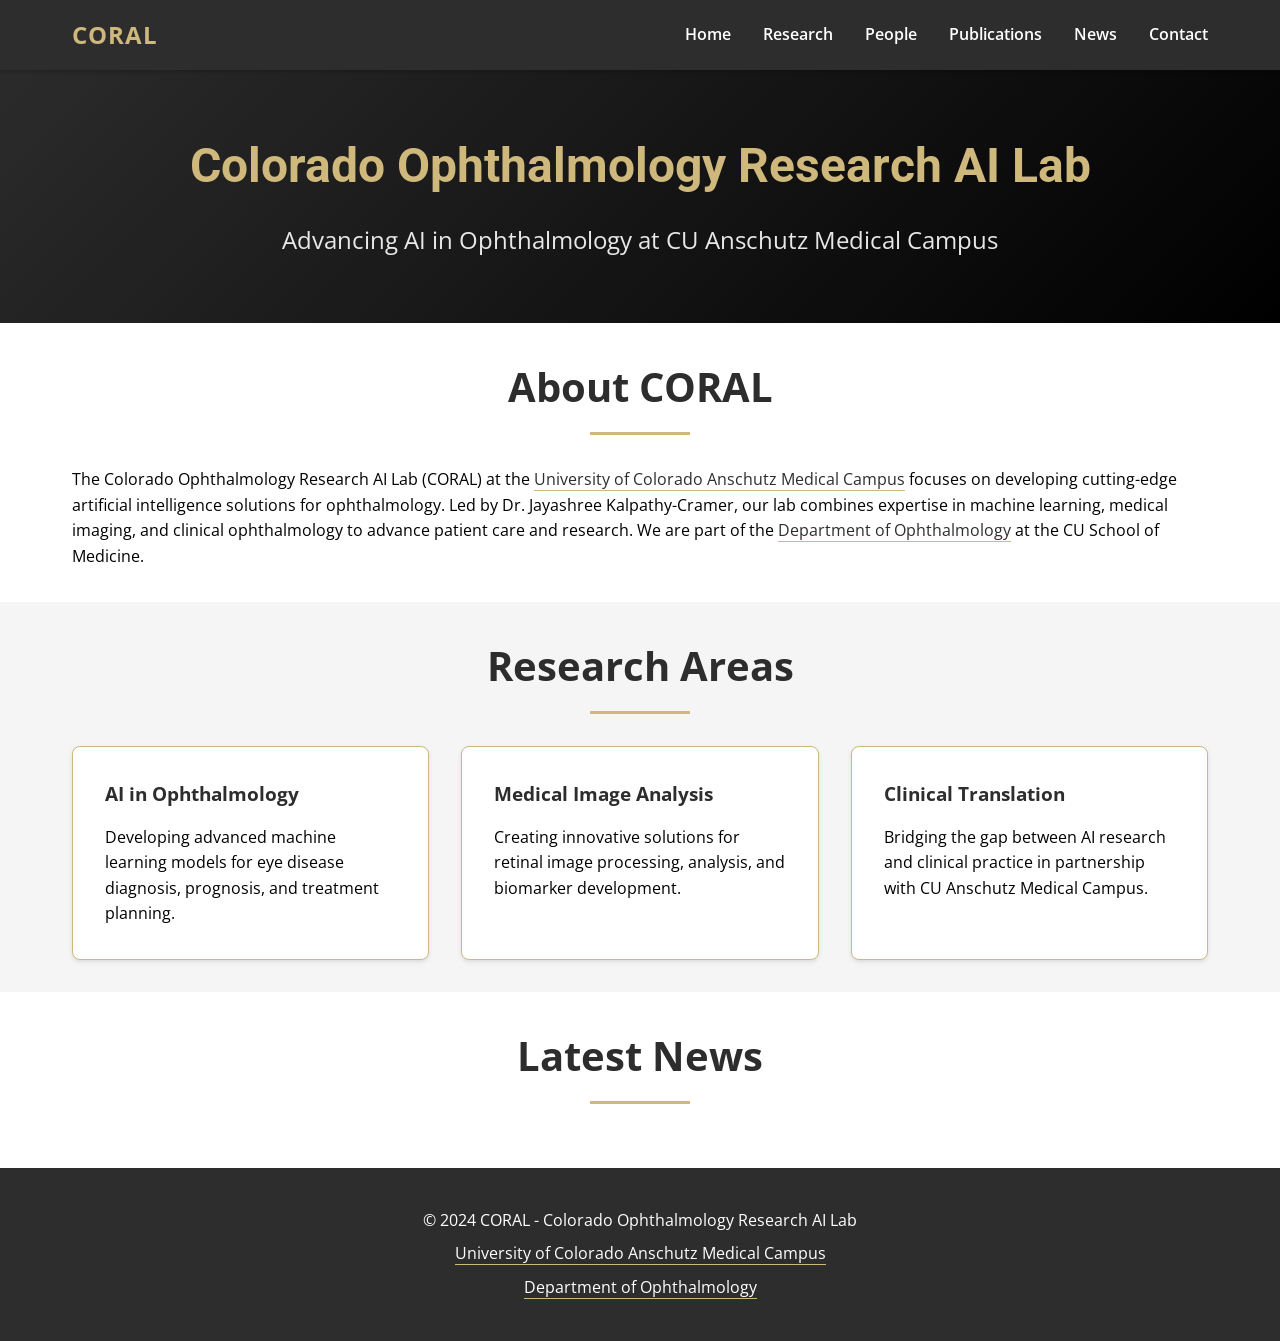
<file: index.html>
<!DOCTYPE html>
<html lang="en">
<head>
    <meta charset="UTF-8">
    <meta name="viewport" content="width=device-width, initial-scale=1.0">
    <title>CORAL - Colorado Ophthalmology Research AI Lab | CU Anschutz</title>
    <link rel="stylesheet" href="css/style.css">
    <link href="https://fonts.googleapis.com/css2?family=Open+Sans:wght@400;600&family=Roboto:wght@300;500;700&display=swap" rel="stylesheet">
</head>
<body>
    <header>
        <nav>
            <div class="logo">CORAL</div>
            <ul>
                <li><a href="#home">Home</a></li>
                <li><a href="#research">Research</a></li>
                <li><a href="#people">People</a></li>
                <li><a href="#publications">Publications</a></li>
                <li><a href="#news">News</a></li>
                <li><a href="#contact">Contact</a></li>
            </ul>
        </nav>
    </header>

    <main>
        <section id="home" class="hero">
            <div class="container">
                <h1>Colorado Ophthalmology Research AI Lab</h1>
                <p class="subtitle">Advancing AI in Ophthalmology at CU Anschutz Medical Campus</p>
            </div>
        </section>

        <section id="about" class="about">
            <div class="container">
                <h2>About CORAL</h2>
                <p>The Colorado Ophthalmology Research AI Lab (CORAL) at the <a href="https://www.cuanschutz.edu/" target="_blank">University of Colorado Anschutz Medical Campus</a> focuses on developing cutting-edge artificial intelligence solutions for ophthalmology. Led by Dr. Jayashree Kalpathy-Cramer, our lab combines expertise in machine learning, medical imaging, and clinical ophthalmology to advance patient care and research. We are part of the <a href="https://medschool.cuanschutz.edu/ophthalmology" target="_blank">Department of Ophthalmology</a> at the CU School of Medicine.</p>
            </div>
        </section>

        <section id="research" class="research">
            <div class="container">
                <h2>Research Areas</h2>
                <div class="research-grid">
                    <div class="research-item">
                        <h3>AI in Ophthalmology</h3>
                        <p>Developing advanced machine learning models for eye disease diagnosis, prognosis, and treatment planning.</p>
                    </div>
                    <div class="research-item">
                        <h3>Medical Image Analysis</h3>
                        <p>Creating innovative solutions for retinal image processing, analysis, and biomarker development.</p>
                    </div>
                    <div class="research-item">
                        <h3>Clinical Translation</h3>
                        <p>Bridging the gap between AI research and clinical practice in partnership with CU Anschutz Medical Campus.</p>
                    </div>
                </div>
            </div>
        </section>

        <section id="news" class="news">
            <div class="container">
                <h2>Latest News</h2>
                <div class="news-items">
                    <!-- News items will be added here -->
                </div>
            </div>
        </section>
    </main>

    <footer>
        <div class="container">
            <p>&copy; 2024 CORAL - Colorado Ophthalmology Research AI Lab</p>
            <p><a href="https://www.cuanschutz.edu/" target="_blank">University of Colorado Anschutz Medical Campus</a></p>
            <p><a href="https://medschool.cuanschutz.edu/ophthalmology" target="_blank">Department of Ophthalmology</a></p>
        </div>
    </footer>
</body>
</html>
</file>
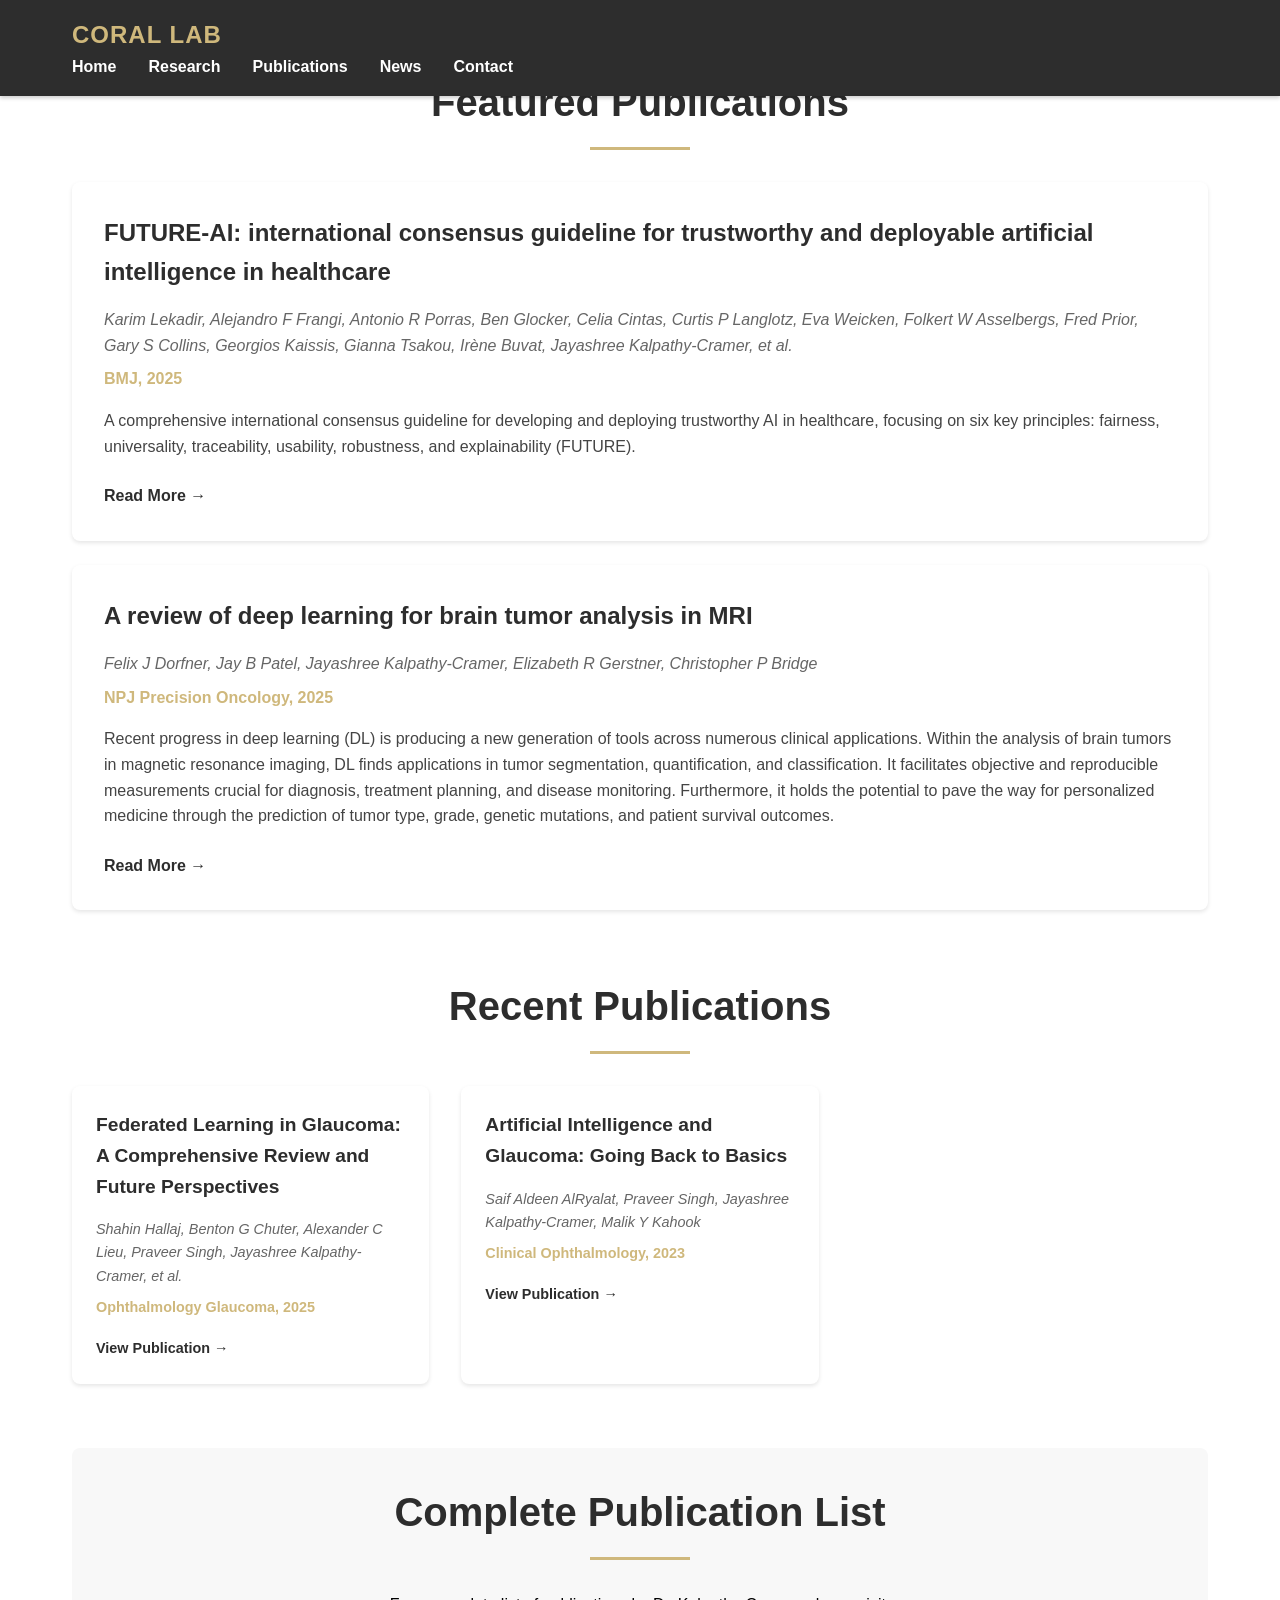
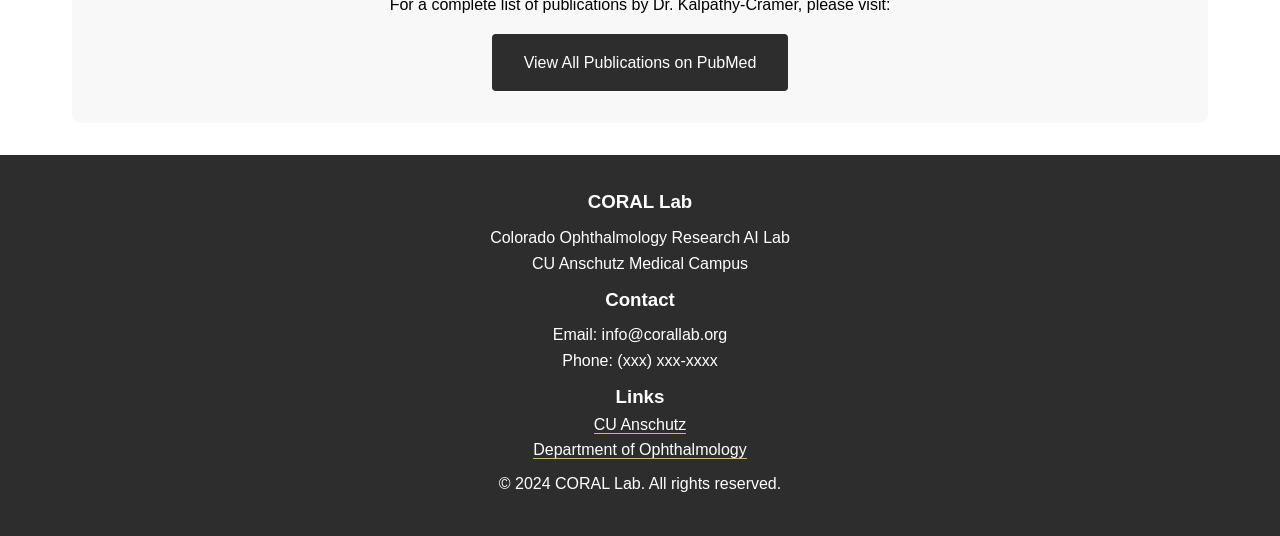
<file: publications.html>
<!DOCTYPE html>
<html lang="en">
<head>
    <meta charset="UTF-8">
    <meta name="viewport" content="width=device-width, initial-scale=1.0">
    <title>Publications - CORAL Lab</title>
    <link rel="stylesheet" href="css/style.css">
</head>
<body>
    <header>
        <nav>
            <div class="nav-container">
                <a href="index.html" class="logo">CORAL Lab</a>
                <ul class="nav-links">
                    <li><a href="index.html">Home</a></li>
                    <li><a href="research.html">Research</a></li>
                    <li><a href="publications.html" class="active">Publications</a></li>
                    <li><a href="news.html">News</a></li>
                    <li><a href="contact.html">Contact</a></li>
                </ul>
            </div>
        </nav>
    </header>

    <main>
        <section class="publications-container">
            <h1>Publications</h1>
            
            <section class="featured-publications">
                <h2>Featured Publications</h2>
                <div class="publication-card">
                    <h3>FUTURE-AI: international consensus guideline for trustworthy and deployable artificial intelligence in healthcare</h3>
                    <p class="authors">Karim Lekadir, Alejandro F Frangi, Antonio R Porras, Ben Glocker, Celia Cintas, Curtis P Langlotz, Eva Weicken, Folkert W Asselbergs, Fred Prior, Gary S Collins, Georgios Kaissis, Gianna Tsakou, Irène Buvat, Jayashree Kalpathy-Cramer, et al.</p>
                    <p class="journal">BMJ, 2025</p>
                    <p class="abstract">A comprehensive international consensus guideline for developing and deploying trustworthy AI in healthcare, focusing on six key principles: fairness, universality, traceability, usability, robustness, and explainability (FUTURE).</p>
                    <a href="https://pubmed.ncbi.nlm.nih.gov/39909534/" class="publication-link" target="_blank">Read More →</a>
                </div>

                <div class="publication-card">
                    <h3>A review of deep learning for brain tumor analysis in MRI</h3>
                    <p class="authors">Felix J Dorfner, Jay B Patel, Jayashree Kalpathy-Cramer, Elizabeth R Gerstner, Christopher P Bridge</p>
                    <p class="journal">NPJ Precision Oncology, 2025</p>
                    <p class="abstract">Recent progress in deep learning (DL) is producing a new generation of tools across numerous clinical applications. Within the analysis of brain tumors in magnetic resonance imaging, DL finds applications in tumor segmentation, quantification, and classification. It facilitates objective and reproducible measurements crucial for diagnosis, treatment planning, and disease monitoring. Furthermore, it holds the potential to pave the way for personalized medicine through the prediction of tumor type, grade, genetic mutations, and patient survival outcomes.</p>
                    <a href="https://pubmed.ncbi.nlm.nih.gov/39877463/" class="publication-link" target="_blank">Read More →</a>
                </div>
            </section>

            <section class="recent-publications">
                <h2>Recent Publications</h2>
                <div class="publications-list">
                    <div class="publication-item">
                        <h3>Federated Learning in Glaucoma: A Comprehensive Review and Future Perspectives</h3>
                        <p class="authors">Shahin Hallaj, Benton G Chuter, Alexander C Lieu, Praveer Singh, Jayashree Kalpathy-Cramer, et al.</p>
                        <p class="journal">Ophthalmology Glaucoma, 2025</p>
                        <a href="https://pubmed.ncbi.nlm.nih.gov/39214457/" target="_blank">View Publication →</a>
                    </div>

                    <div class="publication-item">
                        <h3>Artificial Intelligence and Glaucoma: Going Back to Basics</h3>
                        <p class="authors">Saif Aldeen AlRyalat, Praveer Singh, Jayashree Kalpathy-Cramer, Malik Y Kahook</p>
                        <p class="journal">Clinical Ophthalmology, 2023</p>
                        <a href="https://pubmed.ncbi.nlm.nih.gov/37284059/" target="_blank">View Publication →</a>
                    </div>

                    <!-- Add more recent publications here -->
                </div>
            </section>

            <div class="view-all-publications">
                <h2>Complete Publication List</h2>
                <p>For a complete list of publications by Dr. Kalpathy-Cramer, please visit:</p>
                <a href="https://pubmed.ncbi.nlm.nih.gov/?term=Kalpathy-Cramer+J" class="button" target="_blank">View All Publications on PubMed</a>
            </div>
        </section>
    </main>

    <footer>
        <div class="footer-content">
            <div class="footer-section">
                <h3>CORAL Lab</h3>
                <p>Colorado Ophthalmology Research AI Lab<br>
                CU Anschutz Medical Campus</p>
            </div>
            <div class="footer-section">
                <h3>Contact</h3>
                <p>Email: info@corallab.org<br>
                Phone: (xxx) xxx-xxxx</p>
            </div>
            <div class="footer-section">
                <h3>Links</h3>
                <a href="https://www.cuanschutz.edu/">CU Anschutz</a><br>
                <a href="https://medschool.cuanschutz.edu/ophthalmology">Department of Ophthalmology</a>
            </div>
        </div>
        <div class="footer-bottom">
            <p>&copy; 2024 CORAL Lab. All rights reserved.</p>
        </div>
    </footer>
</body>
</html>
</file>
<file: css/style.css>
:root {
    --primary-color: #CFB87C; /* CU Gold */
    --secondary-color: #2D2D2D; /* Dark Gray */
    --text-color: #000000; /* Black */
    --light-gray: #f5f5f5;
    --white: #FFFFFF;
    --spacing: 2rem;
}

* {
    margin: 0;
    padding: 0;
    box-sizing: border-box;
}

body {
    font-family: 'Open Sans', sans-serif;
    line-height: 1.6;
    color: var(--text-color);
    background-color: var(--white);
}

.container {
    max-width: 1200px;
    margin: 0 auto;
    padding: 0 var(--spacing);
}

/* Header and Navigation */
header {
    background-color: var(--secondary-color);
    box-shadow: 0 2px 4px rgba(0,0,0,0.2);
    position: fixed;
    width: 100%;
    top: 0;
    z-index: 1000;
}

nav {
    display: flex;
    justify-content: space-between;
    align-items: center;
    padding: 1rem var(--spacing);
    max-width: 1200px;
    margin: 0 auto;
}

.logo {
    font-size: 1.5rem;
    font-weight: 700;
    color: var(--primary-color);
    text-transform: uppercase;
    letter-spacing: 1px;
}

nav ul {
    display: flex;
    list-style: none;
    gap: 2rem;
}

nav a {
    text-decoration: none;
    color: var(--white);
    font-weight: 600;
    transition: color 0.3s ease;
}

nav a:hover {
    color: var(--primary-color);
}

/* Hero Section */
.hero {
    padding: 8rem 0 4rem;
    background: linear-gradient(135deg, var(--secondary-color), #000000);
    color: var(--white);
    text-align: center;
}

.hero h1 {
    font-size: 3rem;
    margin-bottom: 1rem;
    font-family: 'Roboto', sans-serif;
    color: var(--primary-color);
}

.hero .subtitle {
    font-size: 1.5rem;
    opacity: 0.9;
    color: var(--white);
}

/* About Section */
.about {
    padding: var(--spacing) 0;
    background-color: var(--white);
}

/* Research Section */
.research {
    padding: var(--spacing) 0;
    background-color: var(--light-gray);
}

.research-grid {
    display: grid;
    grid-template-columns: repeat(auto-fit, minmax(300px, 1fr));
    gap: var(--spacing);
    margin-top: var(--spacing);
}

.research-item {
    background: var(--white);
    padding: var(--spacing);
    border-radius: 8px;
    box-shadow: 0 2px 4px rgba(0,0,0,0.1);
    transition: transform 0.3s ease;
    border: 1px solid var(--primary-color);
}

.research-item:hover {
    transform: translateY(-5px);
    box-shadow: 0 4px 8px rgba(0,0,0,0.2);
}

.research-item h3 {
    color: var(--secondary-color);
    margin-bottom: 1rem;
}

/* News Section */
.news {
    padding: var(--spacing) 0;
    background-color: var(--white);
}

.news-items {
    margin-top: var(--spacing);
}

/* Section Headers */
section h2 {
    color: var(--secondary-color);
    font-size: 2.5rem;
    margin-bottom: 2rem;
    text-align: center;
    position: relative;
    padding-bottom: 1rem;
}

section h2::after {
    content: '';
    position: absolute;
    bottom: 0;
    left: 50%;
    transform: translateX(-50%);
    width: 100px;
    height: 3px;
    background-color: var(--primary-color);
}

/* Footer */
footer {
    background-color: var(--secondary-color);
    color: var(--white);
    padding: var(--spacing) 0;
    text-align: center;
}

footer p {
    margin: 0.5rem 0;
}

/* Link Styles */
.about a {
    color: var(--secondary-color);
    text-decoration: none;
    border-bottom: 1px solid var(--primary-color);
    transition: color 0.3s ease, border-color 0.3s ease;
}

.about a:hover {
    color: var(--primary-color);
    border-bottom-color: currentColor;
}

footer a {
    color: var(--white);
    text-decoration: none;
    border-bottom: 1px solid var(--primary-color);
    transition: color 0.3s ease, border-color 0.3s ease;
}

footer a:hover {
    color: var(--primary-color);
    border-bottom-color: currentColor;
}

/* Responsive Design */
@media (max-width: 768px) {
    nav {
        flex-direction: column;
        gap: 1rem;
    }

    nav ul {
        flex-direction: column;
        align-items: center;
        gap: 1rem;
    }

    .hero h1 {
        font-size: 2rem;
    }

    .hero .subtitle {
        font-size: 1.2rem;
    }

    section h2 {
        font-size: 2rem;
    }
}

/* Publications Page Styles */
.publications-container {
    max-width: 1200px;
    margin: 0 auto;
    padding: 2rem;
}

.featured-publications {
    margin-bottom: 4rem;
}

.publication-card {
    background: #fff;
    border-radius: 8px;
    padding: 2rem;
    box-shadow: 0 2px 4px rgba(0, 0, 0, 0.1);
    margin-top: 1.5rem;
}

.publication-card h3 {
    color: #2D2D2D;
    margin-bottom: 1rem;
    font-size: 1.5rem;
}

.publication-card .authors {
    color: #666;
    margin-bottom: 0.5rem;
    font-style: italic;
}

.publication-card .journal {
    color: #CFB87C;
    font-weight: 600;
    margin-bottom: 1rem;
}

.publication-card .abstract {
    color: #444;
    line-height: 1.6;
    margin-bottom: 1.5rem;
}

.publication-link {
    display: inline-block;
    color: #2D2D2D;
    text-decoration: none;
    font-weight: 600;
    transition: color 0.3s;
}

.publication-link:hover {
    color: #CFB87C;
}

.publications-list {
    display: grid;
    gap: 2rem;
    grid-template-columns: repeat(auto-fill, minmax(300px, 1fr));
}

.publication-item {
    background: #fff;
    padding: 1.5rem;
    border-radius: 8px;
    box-shadow: 0 2px 4px rgba(0, 0, 0, 0.1);
}

.publication-item h3 {
    font-size: 1.2rem;
    margin-bottom: 1rem;
    color: #2D2D2D;
}

.publication-item .authors {
    color: #666;
    font-size: 0.9rem;
    margin-bottom: 0.5rem;
    font-style: italic;
}

.publication-item .journal {
    color: #CFB87C;
    font-size: 0.9rem;
    font-weight: 600;
    margin-bottom: 1rem;
}

.publication-item a {
    color: #2D2D2D;
    text-decoration: none;
    font-weight: 600;
    font-size: 0.9rem;
    transition: color 0.3s;
}

.publication-item a:hover {
    color: #CFB87C;
}

.view-all-publications {
    text-align: center;
    margin-top: 4rem;
    padding: 2rem;
    background: #f8f8f8;
    border-radius: 8px;
}

.view-all-publications .button {
    display: inline-block;
    background: #2D2D2D;
    color: #fff;
    padding: 1rem 2rem;
    border-radius: 4px;
    text-decoration: none;
    margin-top: 1rem;
    transition: background-color 0.3s;
}

.view-all-publications .button:hover {
    background: #CFB87C;
}
</file>
